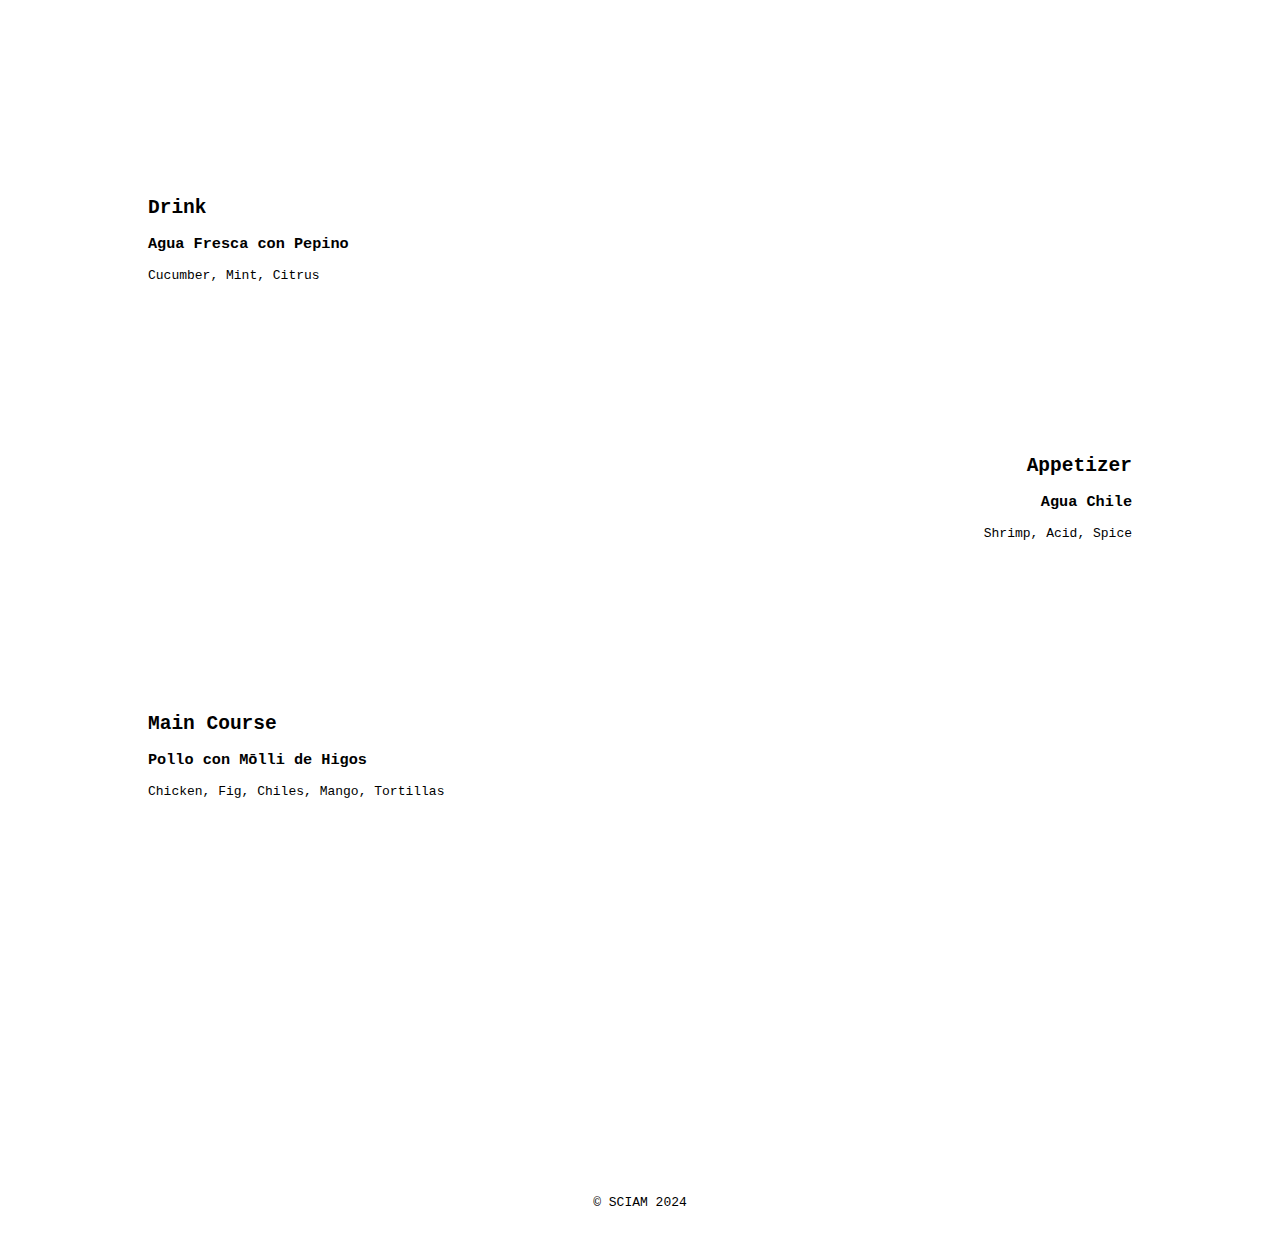
<file: index.html>
<!DOCTYPE html>
<html lang="en">
<head>
<meta charset="UTF-8">
<meta name="viewport" content="width=device-width, initial-scale=1.0">
<title>Tulum Menu: 4/5/24</title>
<link rel="stylesheet" href="styles.css">
</head>
<body>
  <div class="container">
    <header>
      <h1 id="title">Tulum Menu: 4/5/24 <img src="sciam.png" alt="SCIAM Logo" class="logo"></h1>
    </header>
    <main>
      <section id="drink">
        <div class="course-info", margin="">
          <h2>Drink</h2>
          <div class="course-name">
            <h3>Agua Fresca con Pepino</h3>
            <p>Cucumber, Mint, Citrus</p>
          </div>
        </div>
      </section>
      <section id="appetizer">
        <div class="course-info">
          <h2>Appetizer</h2>
          <div class="course-name">
            <h3>Agua Chile</h3>
            <p>Shrimp, Acid, Spice</p>
          </div>
        </div>
      </section>
      <section id="main">
        <div class="course-info">
          <h2>Main Course</h2>
          <div class="course-name">
            <h3>Pollo con Mōlli de Higos</h3>
            <p>Chicken, Fig, Chiles, Mango, Tortillas</p>
          </div>
        </div>
      </section>
      <section id="dessert">
        <div class="course-info">
          <h2>Dessert</h2>
          <div class="course-name">
            <h3>Cruller con Natillas de Maracuyá</h3>
            <p>Fried Dough, Passionfruit, Crème Anglaise</p>
          </div>
        </div>
      </section>
    </main>
    <footer>
      <p><span id="copyright">&#169;</span> SCIAM 2024</p>
    </footer>
  </div>
  <script src="script.js"></script>
</body>
</html>
</file>
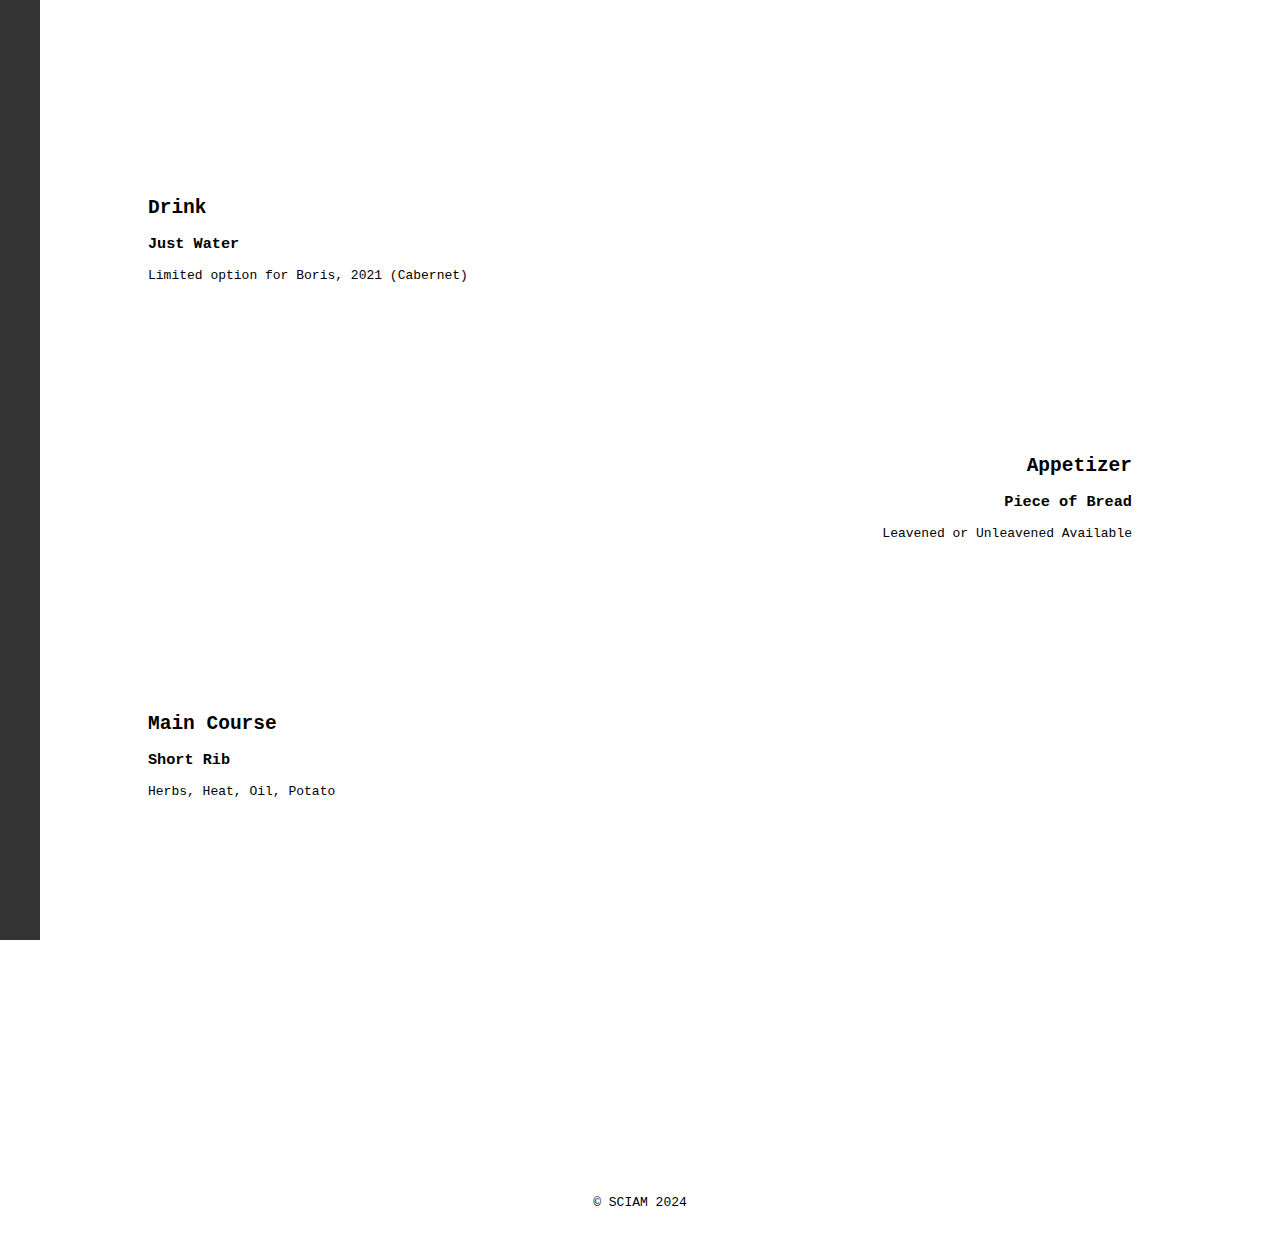
<file: 4.27.24.html>
<!DOCTYPE html>
<html lang="en">
<head>
   <meta charset="UTF-8">
   <meta name="viewport" content="width=device-width, initial-scale=1.0">
   <title> Circle Menu: 4/27/24</title>
   <link rel="stylesheet" href="styles.css">
   <style>
       .sidebar {
           position: fixed;
           top: 0;
           left: 0;
           width: 200px;
           height: 100%;
           background-color: #333;
           color: #fff;
           padding: 20px;
           transform: translateX(-200px);
           transition: transform 0.3s ease-in-out;
       }

       .sidebar.open {
           transform: translateX(0);
       }

       .sidebar a {
           display: block;
           color: #fff;
           text-decoration: none;
           padding: 10px 0;
       }

       .sidebar a:hover {
           background-color: #555;
       }
   </style>
</head>
<body>
   <div class="sidebar">
       <a href="index.html">Home</a>
       <!-- Add more links as needed -->
   </div>

   <div class="container">
       <header>
           <h1 id="title">
               <div id="toggle-sidebar" style="position: absolute; top: 10px; left: 10px; width: 20px; height: 20px; background-color: black; cursor: pointer;"></div>
               The Circle: 4/27/24
               <img src="sciam.png" alt="SCIAM Logo" class="logo">
           </h1>
       </header>
       <main>
        <section id="drink">
            <div class="course-info", margin="">
              <h2>Drink</h2>
              <div class="course-name">
                <h3>Just Water</h3>
                <p>Limited option for Boris, 2021 (Cabernet)</p>
              </div>
            </div>
          </section>
          <section id="appetizer">
            <div class="course-info">
              <h2>Appetizer</h2>
              <div class="course-name">
                <h3>Piece of Bread</h3>
                <p>Leavened or Unleavened Available</p>
              </div>
            </div>
          </section>
          <section id="main">
            <div class="course-info">
              <h2>Main Course</h2>
              <div class="course-name">
                <h3>Short Rib</h3>
                <p>Herbs, Heat, Oil, Potato</p>
              </div>
            </div>
          </section>
          <section id="dessert">
            <div class="course-info">
              <h2>Dessert</h2>
              <div class="course-name">
                <h3>Puff with Apple</h3>
                <p>Gala, Pastry, Cinnamon, Sweet</p>
              </div>
            </div>
          </section>
       </main>
       <footer>
           <p><span id="copyright">&#169;</span> SCIAM 2024</p>
       </footer>
   </div>

   <script src="script.js"></script>
   <script>
       const toggleSidebar = document.getElementById('toggle-sidebar');
       const sidebar = document.querySelector('.sidebar');

       toggleSidebar.addEventListener('click', () => {
           sidebar.classList.toggle('open');
       });
   </script>
</body>
</html>
</file>
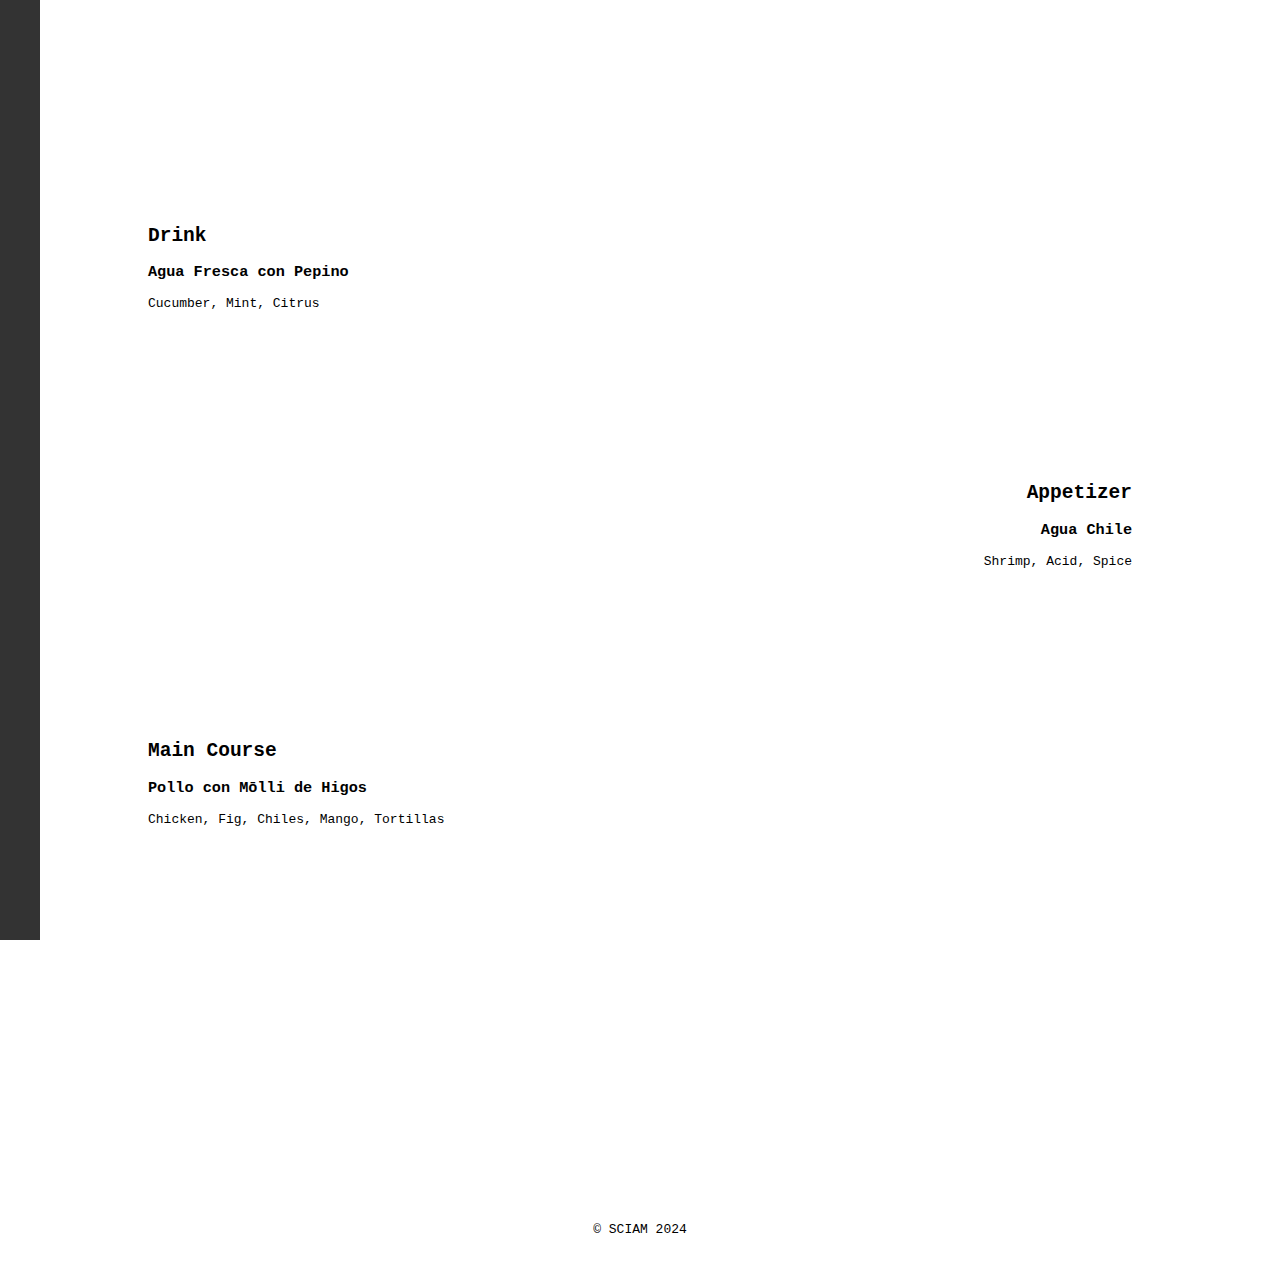
<file: tulum.html>
<!DOCTYPE html>
<html lang="en">
<head>
   <meta charset="UTF-8">
   <meta name="viewport" content="width=device-width, initial-scale=1.0">
   <title> Tulum: 4/05/24</title>
   <link rel="stylesheet" href="styles.css">
   <style>
       .sidebar {
           position: fixed;
           top: 0;
           left: 0;
           width: 200px;
           height: 100%;
           background-color: #333;
           color: #fff;
           padding: 20px;
           transform: translateX(-200px);
           transition: transform 0.3s ease-in-out;
       }

       .sidebar.open {
           transform: translateX(0);
       }

       .sidebar a {
           display: block;
           color: #fff;
           text-decoration: none;
           padding: 10px 0;
       }

       .sidebar a:hover {
           background-color: #555;
       }
   </style>
</head>
<body>
   <div class="sidebar">
       <a href="index.html">Tulum 2024</a>
       <!-- Add more links as needed -->
   </div>

   <div class="container">
       <header>
           <h1 id="title">
               <div id="toggle-sidebar" style="position: absolute; top: 10px; left: 10px; width: 20px; height: 20px; background-color: black; cursor: pointer;"></div>
               Tulum: 4/27/24
               <img src="sciam_old.png" alt="SCIAM Logo" class="logo">
           </h1>
       </header>
       <main>
        <section id="drink">
          <div class="course-info", margin="">
            <h2>Drink</h2>
            <div class="course-name">
              <h3>Agua Fresca con Pepino</h3>
              <p>Cucumber, Mint, Citrus</p>
            </div>
          </div>
        </section>
        <section id="appetizer">
          <div class="course-info">
            <h2>Appetizer</h2>
            <div class="course-name">
              <h3>Agua Chile</h3>
              <p>Shrimp, Acid, Spice</p>
            </div>
          </div>
        </section>
        <section id="main">
          <div class="course-info">
            <h2>Main Course</h2>
            <div class="course-name">
              <h3>Pollo con Mōlli de Higos</h3>
              <p>Chicken, Fig, Chiles, Mango, Tortillas</p>
            </div>
          </div>
        </section>
        <section id="dessert">
          <div class="course-info">
            <h2>Dessert</h2>
            <div class="course-name">
              <h3>Cruller con Natillas de Maracuyá</h3>
              <p>Fried Dough, Passionfruit, Crème Anglaise</p>
            </div>
          </div>
        </section>
       </main>
       <footer>
           <p><span id="copyright">&#169;</span> SCIAM 2024</p>
       </footer>
   </div>

   <script src="script.js"></script>
   <script>
       const toggleSidebar = document.getElementById('toggle-sidebar');
       const sidebar = document.querySelector('.sidebar');

       toggleSidebar.addEventListener('click', () => {
           sidebar.classList.toggle('open');
       });
   </script>
</body>
</html>
</file>
<file: styles.css>
body {
    margin: 0;
    font-family: monospace;
  }
  
  .container {
    width: 80%;
    margin: 0 auto;
    padding: 20px;
    position: relative;
    min-height: 100vh;
    max-width: 100%;
    overflow-x: hidden; /* Prevent horizontal scrolling */
  }
  
  header {
    text-align: right;
  }
  
  h1 {
    opacity: 0;
    animation: fadeInRight 3s forwards;
    display: inline-block;
  }
  
  .logo {
    width: 40%; /* Adjust the size as needed */
    height: auto;
    margin-left: 5px;
  }
  
  main {
    padding: 20px 0;
  }
  
  section {
    opacity: 0;
    transform: translateY(20px); /* Start with a slight upward movement */
    transition: opacity 0.5s ease, transform 0.5s ease; /* Smooth transition for opacity and transform */
    padding: 20px;
    margin-bottom: 10%;
  }
  
  #drink,
  #main {
    text-align: left;
  }
  
  #appetizer,
  #dessert {
    text-align: right;
  }
  
  footer {
    position: absolute;
    bottom: 0;
    left: 0;
    width: 100%;
    background-color: #ffffff;
    padding: 10px 0;
    text-align: center;
  }
  
  @keyframes fadeInRight {
    from {
      opacity: 0;
      transform: translateX(100%);
    }
    to {
      opacity: 1;
      transform: translateX(0);
    }
  }
  
  @keyframes fadeInOut {
    from {
      opacity: 0;
      transform: translateY(-20px);
    }
    to {
      opacity: 1;
      transform: translateY(0);
    }
  }
</file>
